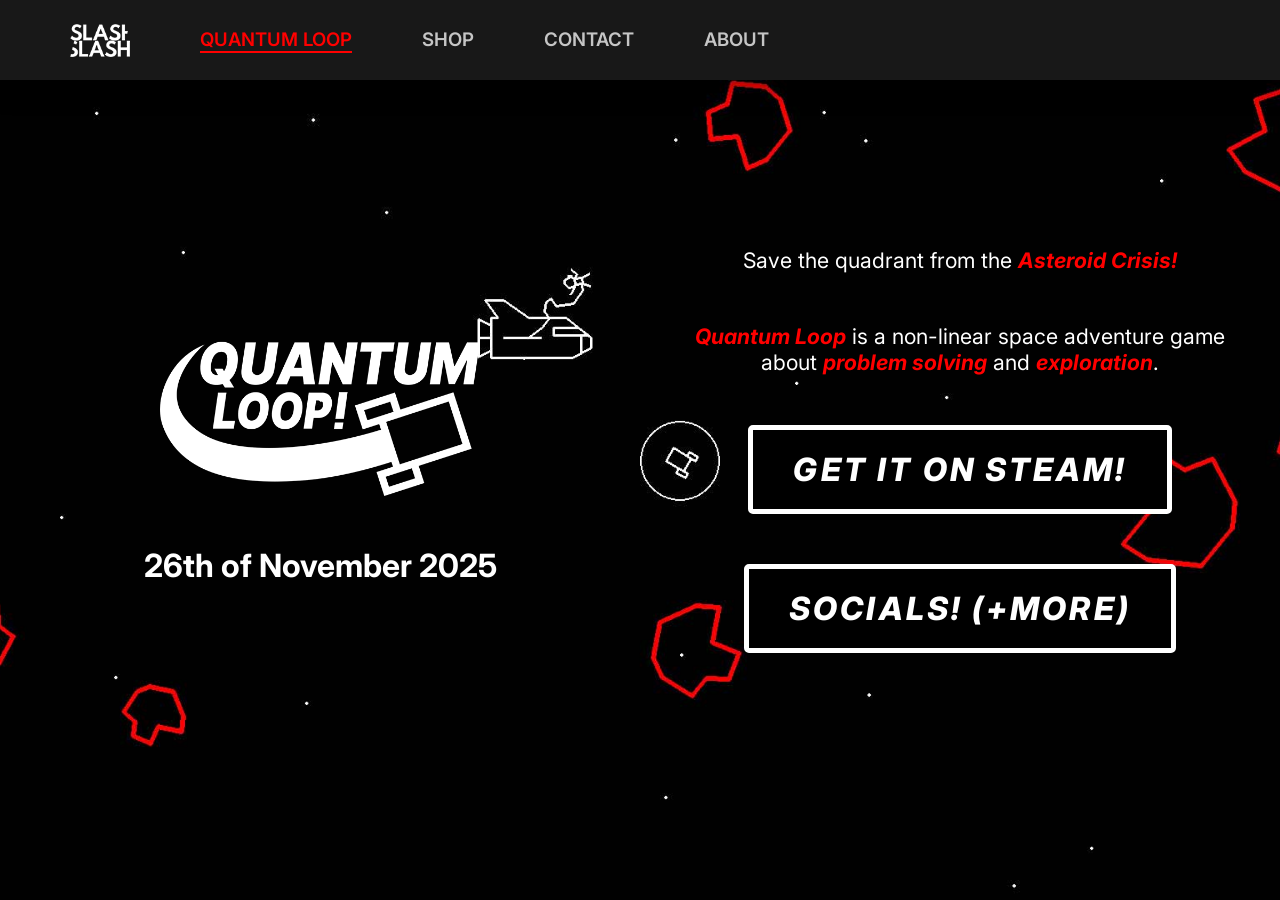
<file: index.html>
<!DOCTYPE html>
<html lang="en">
<head>
    <meta http-equiv="refresh" content="0; url=quantum.html" />
    <title>/redirecting/</title>
    <script type="text/javascript">
        window.location.href = "quantum.html"
    </script>
    <script src="js/transition.js"></script>
</head>
<body>
    Click <a href="quantum.html">here</a> if you don't redirect automatically.
</body>
</html>
</file>
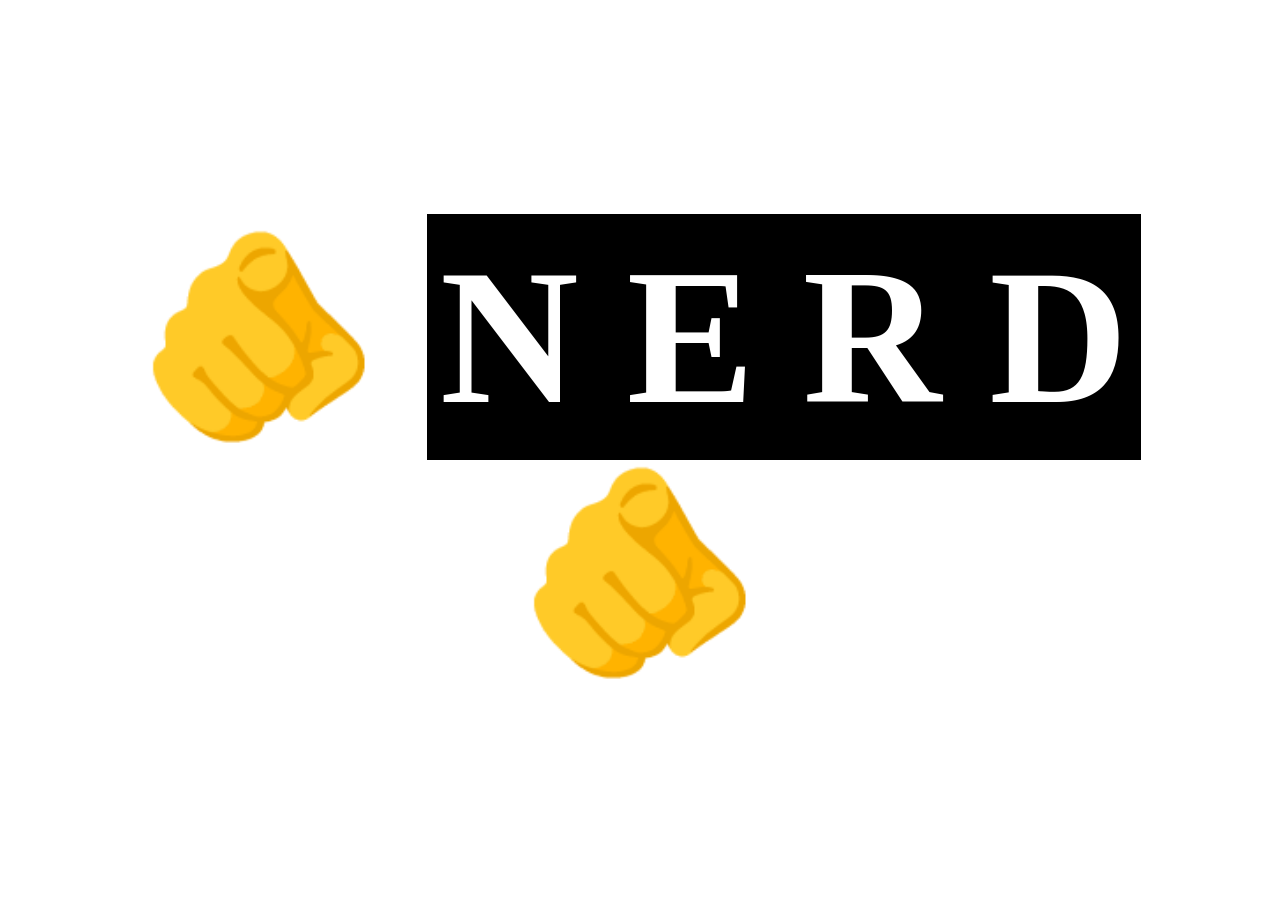
<file: pages/qlzineegg/287458/index.html>
<!DOCTYPE html>
<html lang="en">
<head>
    <meta charset="UTF-8">
    <title>.......</title>
</head>
<body class="fart">
    <style>
        body {
            overflow: hidden;
            margin: 0;
        }
        b {
            display: inline-block;
            background-color: white;
            padding: 1vw;
        }
        .fart b {
            filter: invert(1);
        }
        div {
            display: flex;
            width: 100vw;
            height: 100vh;
            justify-content: center;
            align-items: center;
        }
        p {
            font-size: 15vw;
            text-align: center;
            overflow: hidden;
        }
    </style>

    <script>
        window.setInterval(() => {
            document.body.className = document.body.className == "fart" ? "" : "fart";
        }, 300);
    </script>

    <div>
        <p>🫵 <b>N E R D</b> 🫵</p>
    </div>
</body>
</html>
</file>
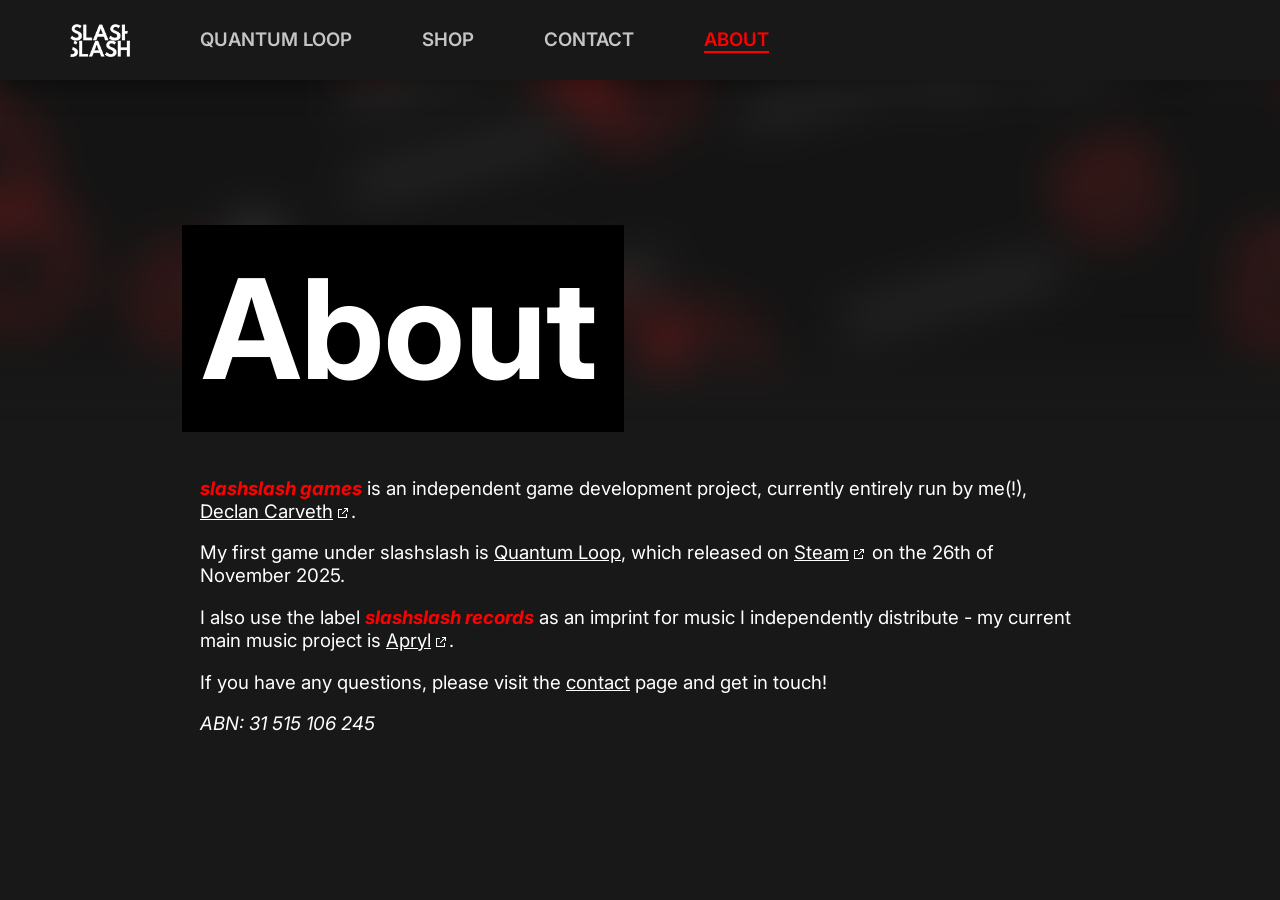
<file: about.html>
<!DOCTYPE html>
<html lang="en">
<head>
    <meta charset="UTF-8">

    <!-- Inter font -->
    <link rel="preconnect" href="https://fonts.googleapis.com">
    <link rel="preconnect" href="https://fonts.gstatic.com" crossorigin>
    <link href="https://fonts.googleapis.com/css2?family=Inter:ital,opsz,wght@0,14..32,100..900;1,14..32,100..900&display=swap" rel="stylesheet">
    
    <!-- Stylesheet -->
    <link rel="stylesheet" href="main.css">
    <link rel="icon" href="favicon.ico">
    
    <!-- JS -->
    <script src="https://ajax.googleapis.com/ajax/libs/jquery/3.5.1/jquery.min.js"></script>
    <script src="js/main.js"></script>
    <script src="js/transition.js"></script>

    <title>/slashslash/about/</title>

</head>
<body>
    <div class="header">
        <a href="index.html" class="logolink"> <div class="logo"></div> </a>
        <a href="quantum.html">QUANTUM LOOP</a>
        <a href="https://shop.slashslash.games/">SHOP</a>
        <a href="contact.html">CONTACT</a>
        <a href="about.html" id="this">ABOUT</a>
    </div>

    <div class="content">
        <h1>About</h1>
        <p>
            <b>slashslash games</b> is an independent game development project, currently entirely run by me(!), <a href="https://declancarveth.com" target="_blank">Declan Carveth</a>.
        </p>
        <p>
            My first game under slashslash is <a href="quantum.html">Quantum Loop</a>, which released on <a href="https://store.steampowered.com/app/3186440/Quantum_Loop/" target="_blank">Steam</a> on the 26th of November 2025.
        </p>
        <p>
            I also use the label <b>slashslash records</b> as an imprint for music I independently distribute - my current main music project is <a href="https://apryl.bandcamp.com/" target="_blank">Apryl</a>.
        </p>
        <p>
            If you have any questions, please visit the <a href="contact.html">contact</a> page and get in touch!
        </p>

        <p>
            <i>ABN: 31 515 106 245</i>
        </p>
    </div>
</body>
</html>
</file>
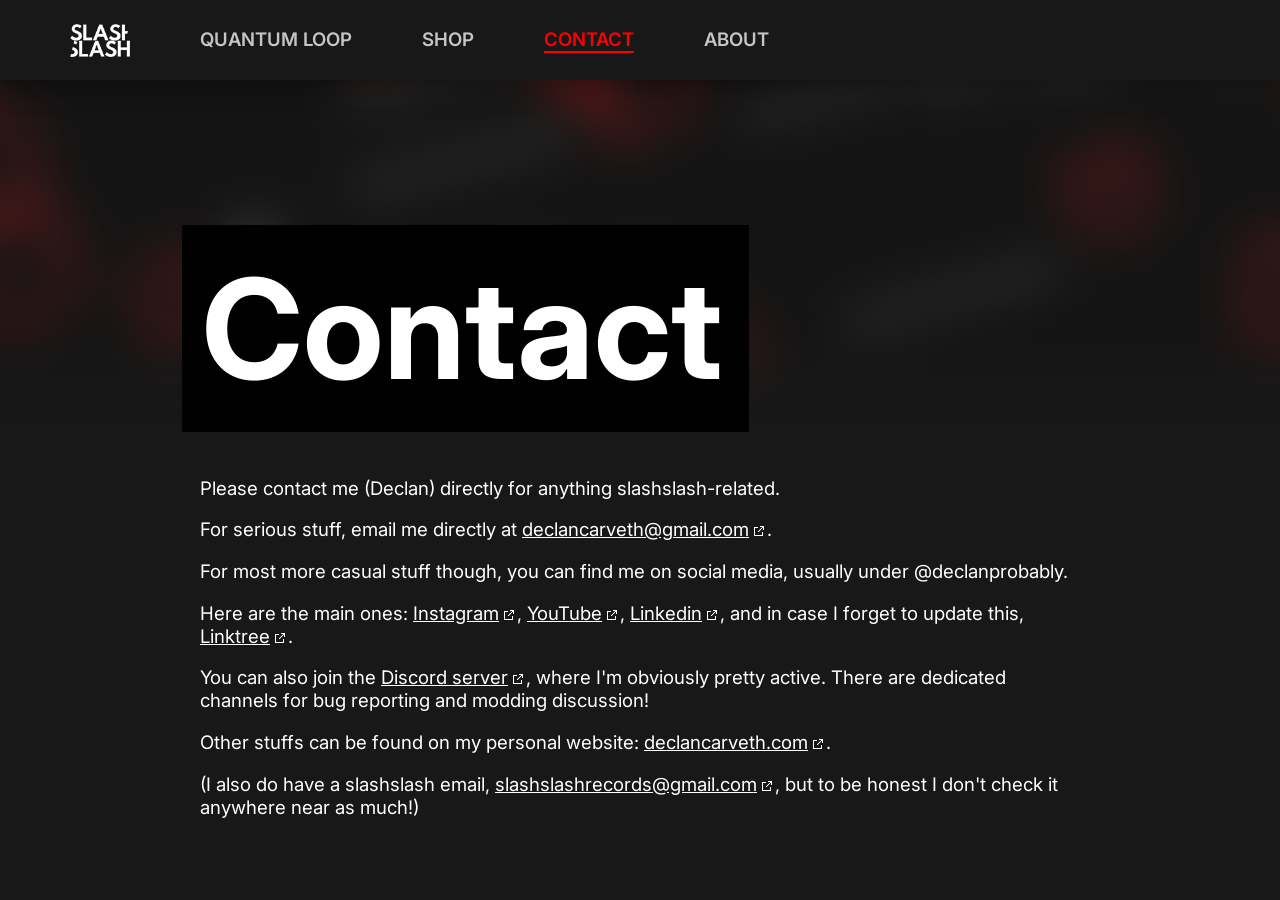
<file: contact.html>
<!DOCTYPE html>
<html lang="en">
<head>
    <meta charset="UTF-8">

    <!-- Inter font -->
    <link rel="preconnect" href="https://fonts.googleapis.com">
    <link rel="preconnect" href="https://fonts.gstatic.com" crossorigin>
    <link href="https://fonts.googleapis.com/css2?family=Inter:ital,opsz,wght@0,14..32,100..900;1,14..32,100..900&display=swap" rel="stylesheet">
    
    <!-- Stylesheet -->
    <link rel="stylesheet" href="main.css">
    <link rel="icon" href="favicon.ico">

    <!-- JS -->
    <script src="https://ajax.googleapis.com/ajax/libs/jquery/3.5.1/jquery.min.js"></script>
    <script src="js/main.js"></script>
    <script src="js/transition.js"></script>

    <title>/slashslash/contact/</title>

</head>
<body>
    <div class="header">
        <a href="index.html" class="logolink"> <div class="logo"></div> </a>
        <a href="quantum.html">QUANTUM LOOP</a>
        <a href="https://shop.slashslash.games/">SHOP</a>
        <a href="contact.html" id="this">CONTACT</a>
        <a href="about.html">ABOUT</a>
    </div>

    <div class="content">
        <h1>Contact</h1>
        <p>
            Please contact me (Declan) directly for anything slashslash-related.
        </p>
        <p>
            For serious stuff, email me directly at <a class="email" href="mailto:declancarveth." target="_blank">declancarveth_</a>.
        </p>
        <p>
            For most more casual stuff though, you can find me on social media, usually under @declanprobably.
        </p>
        <p>
            Here are the main ones: <a href="https://instagram.com/declanprobably/" target="_blank">Instagram</a>, <a href="https://youtube.com/@declanprobably/" target="_blank">YouTube</a>, <a href="https://www.linkedin.com/in/declancarveth/" target="_blank">Linkedin</a>, and in case I forget to update this, <a href="https://linktr.ee/declanprobably" target="_blank">Linktree</a>.
        </p>
        <p>
            You can also join the <a href="./discord/" target="_blank">Discord server</a>, where I'm obviously pretty active. There are dedicated channels for bug reporting and modding discussion!
        </p>
        <p>
            Other stuffs can be found on my personal website: <a href="https://declancarveth.com/" target="_blank">declancarveth.com</a>.
        </p>
        <p>
            (I also do have a slashslash email, <a class="email" href="mailto:slashslashrecords." target="_blank">slashslashrecords_</a>, but to be honest I don't check it anywhere near as much!)
        </p>
    </div>
</body>
</html>
</file>
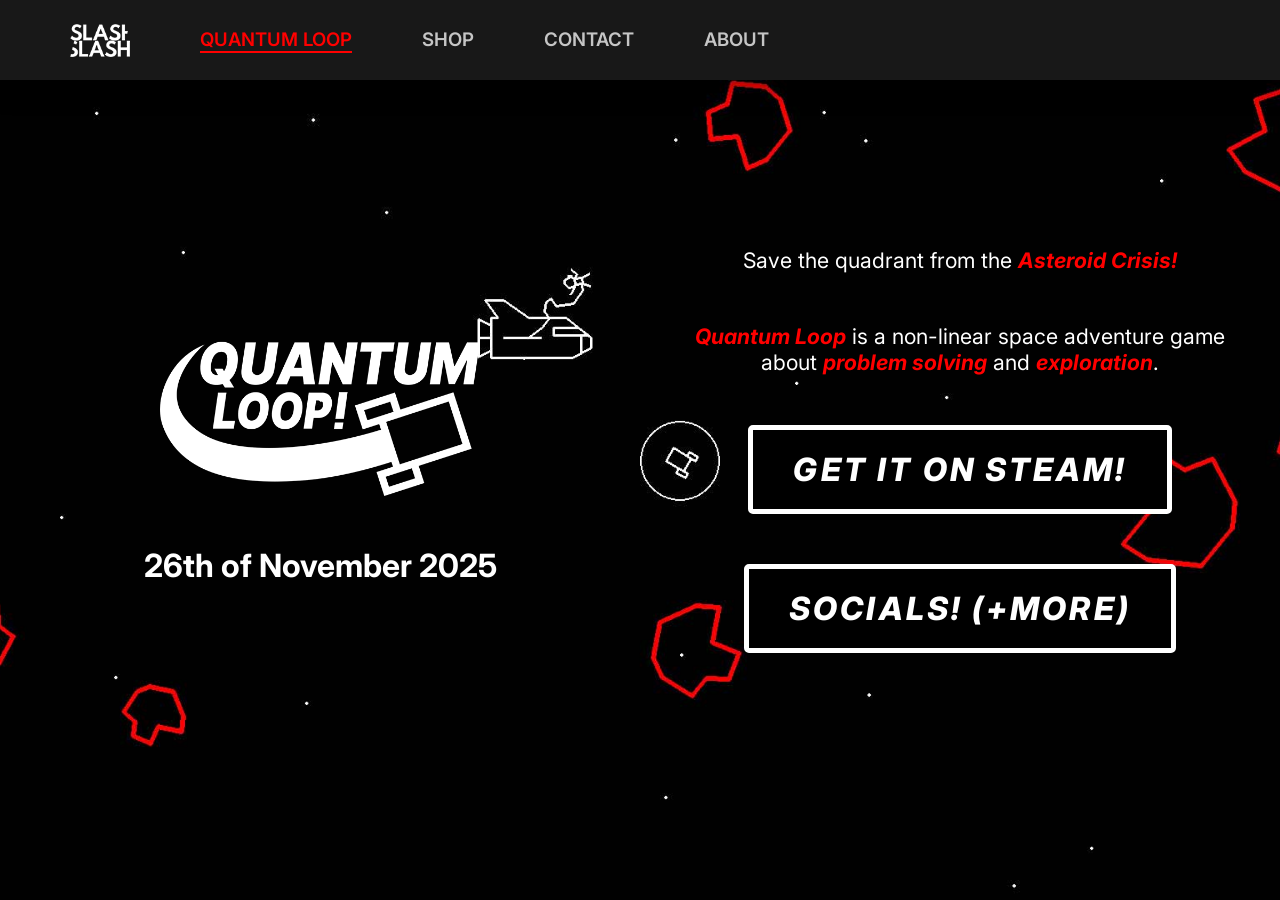
<file: quantum.html>
<!DOCTYPE html>
<html lang="en">
<head>
    <meta charset="UTF-8">

    <!-- Inter font -->
    <link rel="preconnect" href="https://fonts.googleapis.com">
    <link rel="preconnect" href="https://fonts.gstatic.com" crossorigin>
    <link href="https://fonts.googleapis.com/css2?family=Inter:ital,opsz,wght@0,14..32,100..900;1,14..32,100..900&display=swap" rel="stylesheet">
    
    <!-- Stylesheet -->
    <link rel="stylesheet" href="main.css">
    <link rel="icon" href="favicon.ico">

    <!-- JS -->
    <script src="https://ajax.googleapis.com/ajax/libs/jquery/3.5.1/jquery.min.js"></script>
    <!-- <script src="js/main.js"></script> -->
    <script src="js/transition.js"></script>

    <title>/slashslash/quantum loop/</title>

</head>
<body class="landing-body">
    <div class="header">
        <a href="index.html" class="logolink"> <div class="logo"></div> </a>
        <a href="quantum.html" id="this">QUANTUM LOOP</a>
        <a href="https://shop.slashslash.games/">SHOP</a>
        <a href="contact.html">CONTACT</a>
        <a href="about.html">ABOUT</a>
    </div>

    <div class="landing" style="background-image: url(img/qlbkg.jpg)">
        <div class="left">
            <img src="img/qllogo.png" alt="Quantum Loop Logo" width="50%">
            <h1>26th of November 2025</h1>
        </div>
        <div class="right">
            <p>
                Save the quadrant from the <i>Asteroid Crisis!</i>
            </p>
            <p>
                <i>Quantum Loop</i> is a non-linear space adventure game about <i>problem solving</i> and <i>exploration</i>.
            </p>
            <a href="https://store.steampowered.com/app/3186440/Quantum_Loop/">Get it on Steam!</a>
            <a href="https://linktr.ee/quantumloop">Socials! (+more)</a>
        </div>
    </div>

</body>
</html>
</file>
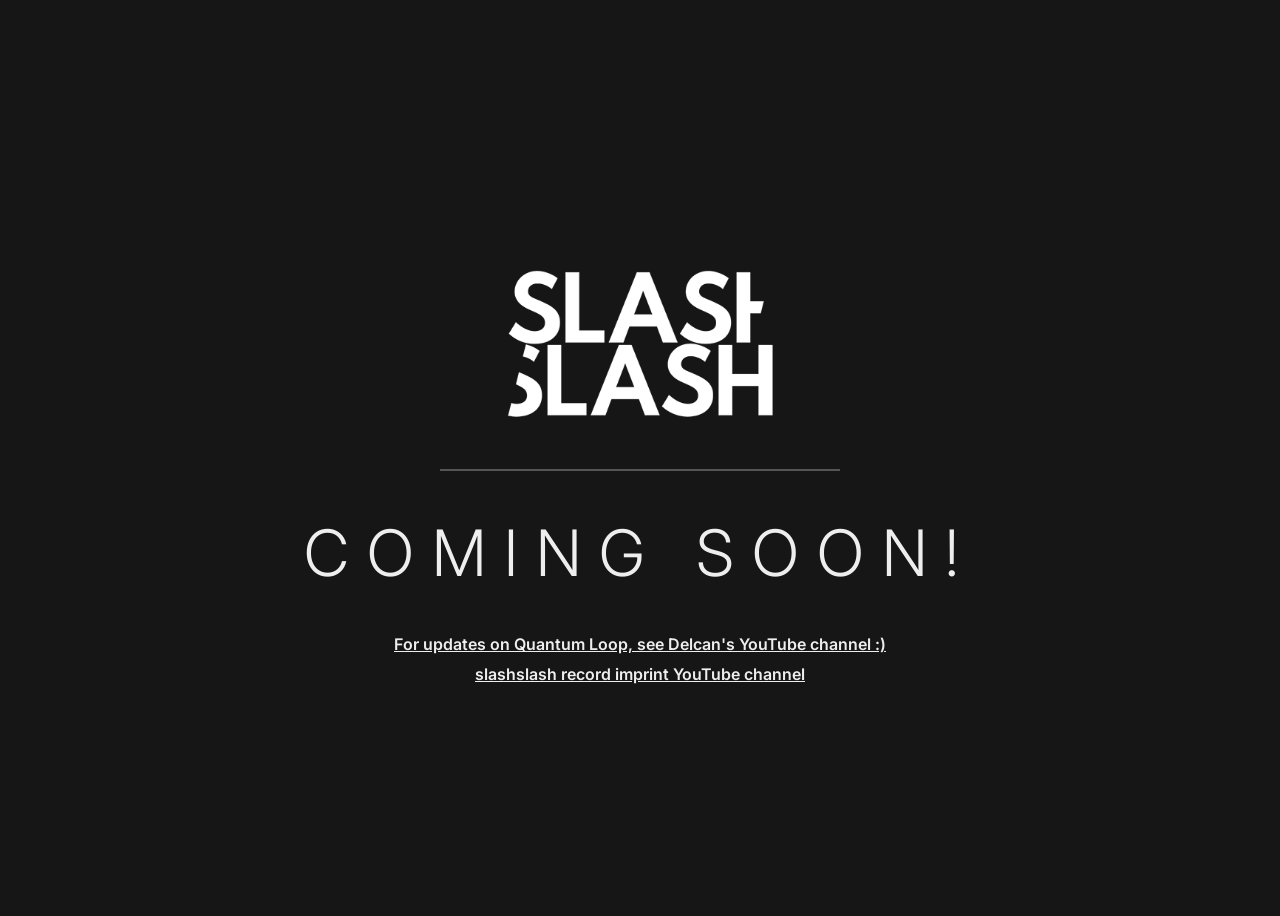
<file: wip.html>
<!DOCTYPE html>
<html lang="en">
    <head>
        <meta charset="UTF-8">
        <meta name="viewport" content="width=device-width, initial-scale=1.0">
        <title>/slashslash/wip/</title>

        <link rel="preconnect" href="https://fonts.googleapis.com">
        <link rel="preconnect" href="https://fonts.gstatic.com" crossorigin>
        <link href="https://fonts.googleapis.com/css2?family=Inter:ital,opsz,wght@0,14..32,600;1,14..32,600&display=swap" rel="stylesheet">
        <link href="https://fonts.googleapis.com/css2?family=Inter:ital,opsz,wght@0,14..32,300;1,14..32,300&display=swap" rel="stylesheet">

        <link rel="stylesheet" href="comingsoon.css">
    </head>
    <body>
        <div class="centre">
            <span>
                <img src="img/logocroppedtranssmaller.png" alt="logo">
                <div class="centre">
                    <div class="line"></div>
                </div>
                <h1>Coming soon!</h1>
                <a href="https://www.youtube.com/channel/UC3P6k_3CjdaLAUKSrXNDaVA">For updates on Quantum Loop, see Delcan's YouTube channel :)</a>
                <a href="https://www.youtube.com/@slashslash.">slashslash record imprint YouTube channel</a>
            </span>
        </div>
    </body>
</html>
</file>
<file: main.css>
html, body {
    --almostblack: #181818;
    --bodycolour: #fff;
    --dullpercent: 75%;
    --bodydull: hsl(0, 0%, var(--dullpercent));
    --header-margin: 70px;
    --logo-size: 60px;
    --body-margin: calc(var(--header-margin) * 2 + var(--logo-size));

    --normalfontsize: 14pt;
    --bigishfontsize: 1.67vw;
    --bigfontsize: 2.5vw;
    --giantfontsize: 104pt;
    
    font-family: 'Inter', sans-serif;
    font-size: var(--normalfontsize);
    margin: 0;
    padding: 0;
    /* background-color: black; */
    color: var(--bodycolour);    
    overflow-x: hidden;
}

html {
    background-color: var(--almostblack);
}

a, a:visited {
    color: var(--bodycolour);
}

p b {
    color: red;
    font-style: italic;
}

.header {
    position: fixed;
    display: flex;
    justify-content: left;
    align-items: center;

    top: 0;
    height: 80px;
    width: 100vw;
    padding-left: var(--header-margin);
    
    background-color: var(--almostblack);
    
    user-select: none;
    
    z-index: 1;

    box-shadow: 0 0 30px rgba(0, 0, 0, 0.5);
}

.header a:not(:first-child) {
    margin-left: var(--header-margin);
}

.header .logo {
    background-image: url('img/logotiny.png');
    background-size: contain;
    background-repeat: no-repeat;
    background-position: center center;
    
    height: var(--logo-size);
    width: var(--logo-size);
}

.header .logolink { opacity: 1; }

.header a, .header a:visited {
    color: var(--bodycolour);
    opacity: var(--dullpercent);
    text-decoration: none;
    font-weight: 600;
    font-size: var(--normalfontsize);
    transition: opacity 0.2s;
    text-decoration: none;
    text-underline-offset: 8px;
}

.header a::after {
    content: "";
    display:block;
    top:8px;
    width:0%;
    height: 2px;
    background-color: white;
    transition: width 0.2s;
}
.header a.logolink::after {
    display: none;
}

.header a:hover::after {
    width: 100%;
}

.header a:hover, .header a#this {
    opacity: 1;
    /* text-decoration: underline; */
}

.header a:focus:after {
    width: 100%;
}

.header a#this {
    color: red;
}

.header a#this::after {
    width: 100%;
    background-color: red;
}

.content {
    margin-top: 25vh;
    padding-left: var(--body-margin);
    padding-right: var(--body-margin);
}

.content, .landing {
    animation-name: fadeIn;
    animation-duration: 1s;
    animation-timing-function: cubic-bezier(0.19, 1, 0.22, 1);
    animation-iteration-count: 1;
}


@keyframes fadeIn {
    0% {
        opacity: 0;
        transform: translateY(3vh);
        filter: blur(1vh);
    }
    
    100% {
        opacity: 1;
        transform: translateY(0);
        filter: blur(0);
    }
}

.doblur {
    transition: filter 0.2s, margin-top 0.5s;
    filter: blur(1vh);
}

.content.doblur {
    margin-top: 28vh;
}

.content h1 {
    font-size: var(--giantfontsize);
    margin-bottom: 5vh;
    margin-left: -2vh;
    user-select: none;
    background-color: black;
    padding: 2.2vh;
    padding-right: 3vh;
    width: fit-content;
    overflow: hidden;
}

/* "glass" background shit */
body:not(.landing-body)::before {
    background-image: url('img/qlzoom340.jpg');
    background-size: cover;
    background-repeat: no-repeat;
    background-position: center center;
    background-color: rgba(50, 50, 50,.4);
    background-blend-mode: lighten;
    display:block;
    position: absolute;
    top:0;
    left:-75px;
    width: calc(100vw + 150px);
    height: 40vh;
    filter: blur(25px);
    z-index: -1;

    content: "";
}

body.landing-body {
    background-color: #181818;
}

.landing {
    display: flex;
    width: 100vw;
    height: 100vh;
    background-position: center;
    background-repeat: no-repeat;
    background-size: cover;
}

.landing .left, .landing .right{
    flex: 50%;

    display: inline-flex;
    justify-content: center;
    align-items: center;
    flex-direction: column;
    
    text-align: center;
}

.landing div > *{
    margin: 25px 0;
}

.landing div p {
    padding: 0 5%;
    font-size: var(--bigishfontsize);
}

.landing div i {
    color: red;
    font-weight: bold;
}

.landing div a{
    display: block;
    border: 5px solid white;
    padding: 20px 40px;
    border-radius: 5px;
    
    background-color: #000;
    
    font-size: var(--bigfontsize);
    font-weight: 800;
    text-decoration: none;
    letter-spacing: calc(var(--bigfontsize) * 0.1);
    text-transform: uppercase;
    font-style: italic;
    /* transition: border 0.2s, color 0.2s, background-color 0.2s; */
}

.landing div a:hover{
    background-color: red;
    border-color: red;
    color: black;
}

.landing div h1 {
    font-size: var(--bigfontsize);
}

::selection {
    background-color: rgba(255, 255, 255, 0.4);
}

/* External link icon */
a[target="_blank"]::after {
    content: url('../img/ext.png');
    margin: 0 3px 0 5px;   
}

/* Mobile + narrow screen */
@media (max-width: 100vh) {


    html, body {
        --almostblack: #181818;
        --bodycolour: #fff;
        --dullpercent: 75%;
        --bodydull: hsl(0, 0%, var(--dullpercent));
        --header-margin: 20px;
        --logo-size: 60px;
        --body-margin: 5vh;

        --normalfontsize: 2vh;
        --bigishfontsize: 3vh;
        --bigfontsize: 3vh;
        --giantfontsize: 10vh;
        
        height: 100%;
    }


    .header {
        position:relative;
        padding: 0;
        margin: 0;
        background-color: var(--almostblack);
        width: auto;
        user-select: none;
    }
    .header .logo {
        margin-left: var(--header-margin);
    }

    .landing {
        flex-wrap: wrap;
        height:auto;
        width: 100%;
        height: calc(100% - 80px);
    }
    
    .landing p, .landing h1 {
        background-color: black;
        padding: var(--normalfontsize);
    }
    
    .landing div > *{
        margin: 2vh 0;
    }
    .landing .left {
        justify-content: flex-end;
    }
    .landing .right {
        justify-content: flex-start;
    }
    .landing .left, .landing .right {
        flex-wrap: wrap;
        flex:100%;
    }
    .landing .left::after {
        content: " ";
        display:block;
        width:50vw;
        height:0.5vh;
        background-color: white;
    }

    /* content pages */
    
    .content {
        margin-top: 0;
        padding-left: var(--body-margin);
        padding-right: var(--body-margin);
    }

    .content h1 {
        font-size: var(--giantfontsize);
        margin-bottom: 5vh;
        user-select: none;
    }
}
</file>
<file: comingsoon.css>
body {
    background-color: #161616;
    color: #eee;
    font-family: 'Inter', sans-serif;
    text-align: center;
}

div.centre {
    display: flex;
    justify-content: center;
    align-items: center;
    height: auto;
    flex-wrap: wrap;
}
body > div.centre {
    height: 100vh;
}

div.line {
    display: block;
    background-color: #555;
    width: 300pt;
    height: 2pt;
}

img {
    width: 200pt;
    margin: 36pt;
}

h1 {
    display: block;
    text-transform: uppercase;
    font-weight: 300;
    font-size: 48pt;
    letter-spacing: 18px;
    
    /* width: 100%; */
}

a, a:visited {
    display: block;
    margin: 10px;
    color: #eee;
    transition: color 0.2s;
    font-weight: 600;
    font-size: 12pt;
}

a:hover {
    color: #999;
}
</file>
